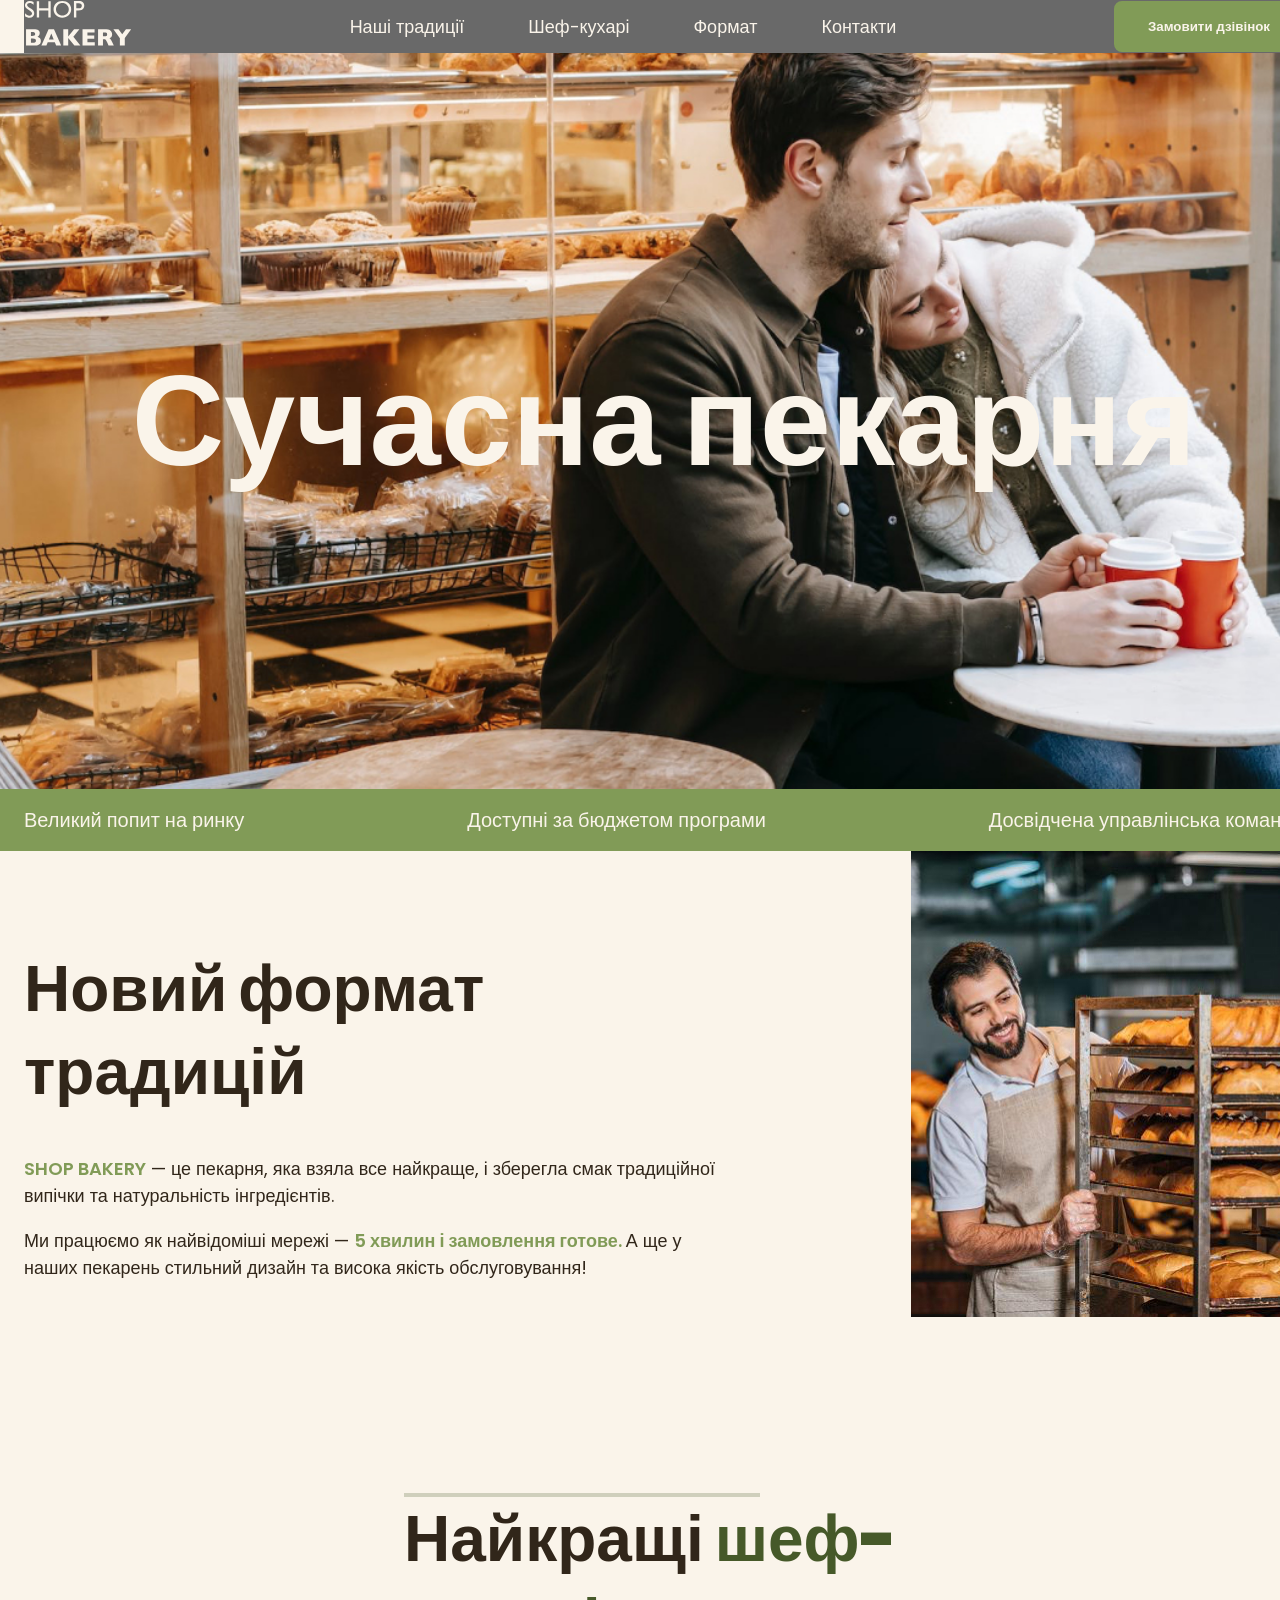
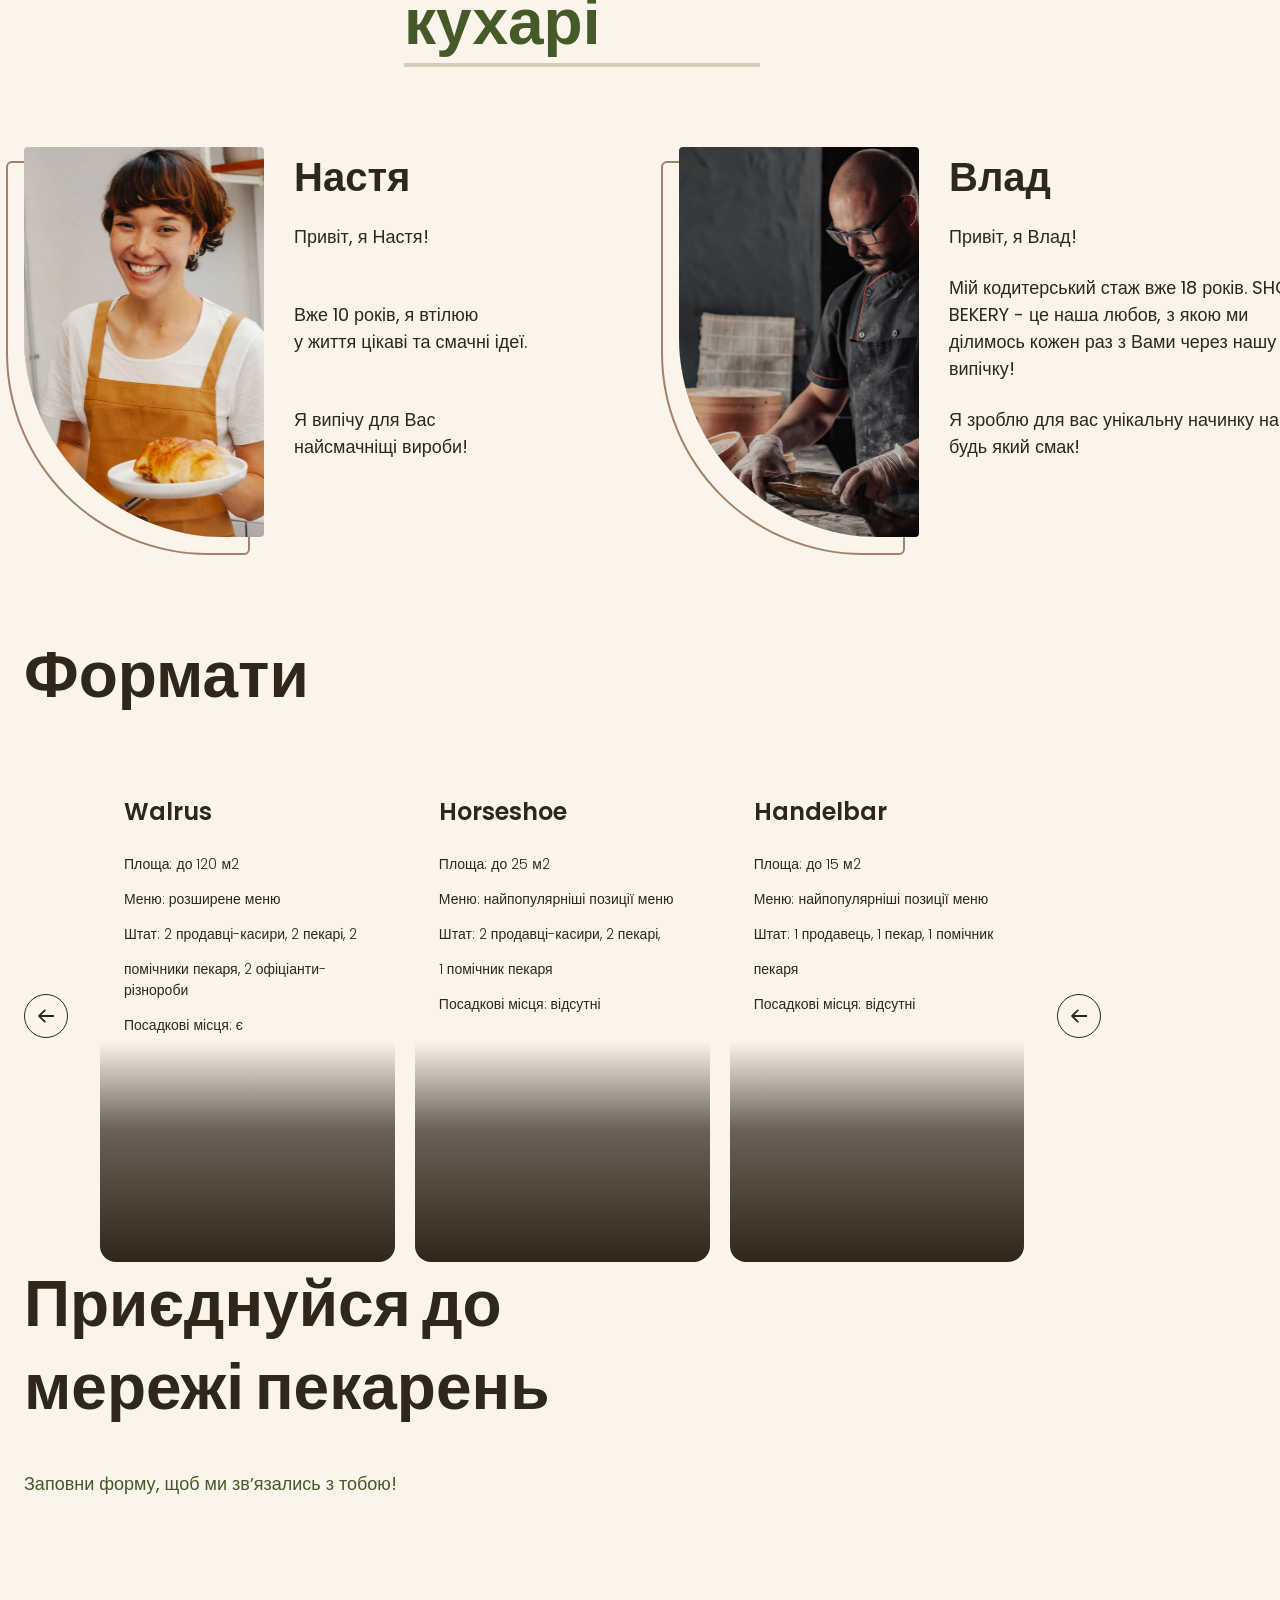
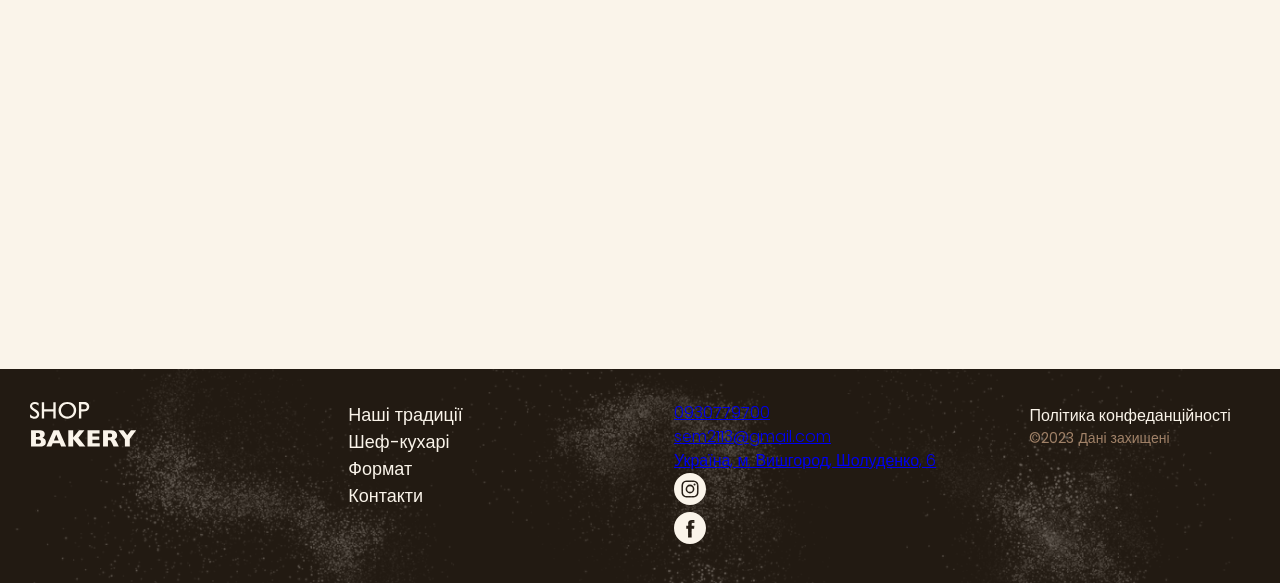
<file: New_pro/index.html>
<!DOCTYPE html>
<html lang="uk">
<head>
    <meta charset="UTF-8"/>
    <meta name="viewport" content="width=device-width, initial-scale=1.0"/>
    <title>My test web</title>
    <!--FONTS-->
    <!--<link rel="preconnect" href="https://fonts.googleapis.com" />
    <link rel="preconnect" href="https://fonts.gstatic.com" crossorigin />
    <link href="https://fonts.googleapis.com/css2?family=Poppins:wght@300;400;600;900&display=swap"
        rel="stylesheet" /> -->
          <!--Style CSS-->
<link rel="stylesheet" href="./css/style.css">
<!--SAM SAYT-->
</head>
<body> 
  <header>
   <div class="container">
    <div class="header-container">
        <nav class="header-nav">
            <a href="./index.html">
                <img src="./images/logo.svg" alt="logotip">
            </a>
        </nav> 
        <ul class="header-menu">
            <li><a class="navigation" href="#our-tradic">Наші традиції</a></li>
            <li><a class="navigation" href="#kuhari">Шеф-кухарі</a></li>
            <li><a class="navigation" href="#formaty">Формат</a></li>
            <li><a class="navigation" href="#contakt">Контакти</a></li>
        </ul>
        <button type="button" class="button">Замовити дзівінок
        </button>
    </div>
   </div>
  </header>
    <main>
        <section class="hero-section">
            <div class="container">
            <h1 class="hero-title"><span class="accent">Сучасна</span> пекарня</h1>
            </div>
        </section>
    <section class="our-tradic"> 
   <div class="container">
        <h2 class="hidden">наші переваги</h2>
            <ul class="tri-menu">
            <li class="tri-menutext">Великий попит на ринку</li>
            <li class="tri-menutext">Доступні за бюджетом програми</li>
            <li class="tri-menutext">Досвідчена управлінська команда</li>
        </ul>
    </div>
    </section>
    <section class=tradical-title id="our-tradic">
        <div class="container">
           <div class="tradition-container"> 
           <div class="tradition-content"> 
            <h2 class="tradical-title section-title">Новий формат традицій</h2>
            <p><span class="uppercase">shop bakery</span> — це пекарня, яка взяла все найкраще, і зберегла смак 
                традиційної випічки та натуральність інгредієнтів.
            </p>
            <p class="our-tradictext limited">
                Ми працюємо як найвідоміші мережі —
                <span class="brand">5 хвилин і замовлення готове. </span>
                А ще у наших пекарень стильний дизайн 
                та висока якість обслуговування!
            </p>
        </div>
            <img src="./images/tip-hleb.jpg" 
            alt="Pekar">
        </div>
        </div>
    </section>
    <div class="container">
        <section class="sections" id="kuhari">
            <h2 class="section-title kuhari-title centered">Найкращі 
                <span class="accent">шеф-кухарі</span></h2>
            <ul class="kuhari-list">
                <li class="kuhari-item">
                    <article class="kuhari-card">
                    <img class="kuhari-photo" src="./images/nastya.jpg" alt="Nastya">
                    <div class="kuhari-text">
                        <h3 class="kuhari-name">Настя</h3>
                        <p>Привіт, я Настя!</p>
                        <p><br>Вже 10 років, я втілюю <br> у життя цікаві та смачні ідеї.</p>
                        <p><br>Я випічу для Вас <br> найсмачніщі вироби!</p>
                    </div>
                   </article> 
               </li>
                <li class="kuhari-item">
                    <article class="kuhari-card">
                    <img class="kuhari-photo" src="./images/vlad.jpg" alt="Vlad">
                    <div class="kuhari-text">
                        <h3 class="kuhari-name">Влад</h3>
                        <p>Привіт, я Влад!</p>
                        <p>Мій кодитерський стаж вже 18 років. SHOP BEKERY - це наша любов, з якою ми ділимось кожен раз з Вами через нашу
                            випічку!</p>
                        <p>Я зроблю для вас унікальну начинку на будь який смак!</p>
                    </div>
                </article>
            </li>
            </ul>
        </section>
    </div>
    <section class="formaty-title sections" id="formaty">
    <div class="container">
            <h2 class="section-title centered">Формати</h2>
           <div class="format-container">
            <button class="carusel-button" type="button">
                <svg width="16" height="16">
                    <use href="./images/icons.svg#icon-arrow">
                    </use>
                </svg>
            </button>
            <ul class="format-list">
                <li class="format-item">
                    <article class="format-card">
                        <h3 class="format-titleu" lang="eu">Walrus</h3>
                        <div class="format-text">
                            <p>Площа: до 120 м2 </p>
                            <p>Меню: розширене меню</p>
                            <p>Штат: 2 продавці-касири, 2 пекарі, 2</p>
                            <p>помічники пекаря, 2 офіціанти-різнороби</p>
                            <p>Посадкові місця: є
                            </p>
                        </div>
                    </article>
                </li>
                <li class="format-item">
                    <article class="format-card">
                        <h3 class="format-titleu" lang="eu">Horseshoe</h3>
                        <div class="format-text">
                            <p>Площа: до 25 м2</p>
                            <p>Меню: найпопулярніші позиції меню</p>
                            <p>Штат: 2 продавці-касири, 2 пекарі, </p>
                            <p>1 помічник пекаря</p>
                            <p>Посадкові місця: відсутні</p>
                        </div>
                    </article>
                </li>
                <li class="format-item">
                    <article class="format-card">
                        <h3 class="format-titleu" lang="eu">Handelbar</h3>
                        <div class="format-text">
                            <p>Площа: до 15 м2</p>
                            <p> Меню: найпопулярніші позиції меню</p>
                            <p>Штат: 1 продавець, 1 пекар, 1 помічник</p>
                            <p>пекаря</p>
                            <p>Посадкові місця: відсутні</p>
                        </div>
                    </article>
                </li>
            </ul>
            <button class="carusel-button" type="button">
                <svg width="16" height="16">
                    <use href="./images/icons.svg#icon-arrow">
                    </use>
                </svg>
            </button>
           </div>
        </div>
    </section>
       <section class="contact-section sections" id="contakt">
        <div class="container">
            <div class="contact-container">
                <div class="contact-form">
                    <h2 class="section-title contact">Приєднуйся до мережі пекарень</h2>
                    <p class="contact-forma">Заповни форму, щоб ми звʼязались з тобою!</p>
                </div>
                <!--FORMA-->
            <iframe class="contact-map"
                src="https://www.google.com/maps/embed?pb=!1m18!1m12!1m3!1d2440.4319599030505!2d30.493995447582705!3d50.588679158994964!2m3!1f0!2f0!3f0!3m2!1i1024!2i768!4f13.1!3m3!1m2!1s0x40d4d4a76aed413f%3A0xf965df0b17102c24!2z0LLRg9C70LjRhtGPINCo0L7Qu9GD0LTQtdC90LrQsCwgNiwg0JLQuNGI0LPQvtGA0L7QtCwg0JrQuNGX0LLRgdGM0LrQsCDQvtCx0LsuLCAwNzMwMQ!5e0!3m2!1suk!2sua!4v1700042320999!5m2!1suk!2sua"
                width="603" 
                height="595" 
                allowfullscreen="" 
                loading="lazy" 
                referrerpolicy="no-referrer-when-downgrade">
            </iframe>
            </div>
        </div>
      </section>
  </main>
<footer class="footer">
<div class="container">
    <div class="footer-container">
        <nav class="footer-nav">
            <div class="footer-logo">
                <a href="#"></a>
                    <img src="./images/logo.svg" alt="logo">
            </div>
            <ul class="footer-menu">
                <li><a class="navigation" href="#"> Наші традиції</a></li>
                <li><a class="navigation" href="#"> Шеф-кухарі</a></li>
                <li><a class="navigation" href="#"> Формат</a></li>
                <li><a class="navigation" href="#"> Контакти</a></li>
            </ul>
        </nav>
        <address class="footer-adress">
            <ul class="adress-list">
                <li class="adress-link"><a href="tel:+380930779700">0930779700</a>
                </li>
                <li class="adress-link"><a href="mailto:sem2113@gmail.com">sem2113@gmail.com</a>
                </li>
                <li class="adress-link"><a
                        href="https://www.google.com/maps/place/%D0%B2%D1%83%D0%BB%D0%B8%D1%86%D1%8F+%D0%A8%D0%BE%D0%BB%D1%83%D0%B4%D0%B5%D0%BD%D0%BA%D0%B0,+6,+%D0%92%D0%B8%D1%88%D0%B3%D0%BE%D1%80%D0%BE%D0%B4,+%D0%9A%D0%B8%D1%97%D0%B2%D1%81%D1%8C%D0%BA%D0%B0+%D0%BE%D0%B1%D0%BB.,+07301/@50.5882596,30.4916842,17z/data=!4m15!1m8!3m7!1s0x40d4d4a769b52859:0x7d089a79fef88a2c!2z0LLRg9C70LjRhtGPINCo0L7Qu9GD0LTQtdC90LrQsCwgNiwg0JLQuNGI0LPQvtGA0L7QtCwg0JrQuNGX0LLRgdGM0LrQsCDQvtCx0LsuLCAwNzMwMQ!3b1!8m2!3d50.5882562!4d30.4942591!16s%2Fg%2F11c4swjvzg!3m5!1s0x40d4d4a76aed413f:0xf965df0b17102c24!8m2!3d50.5884881!4d30.4946918!16s%2Fg%2F1vfp24b7?authuser=0&entry=ttu"
                        target="_blank">Україна, м. Вишгород, Шолуденко, 6</a>
                </li>
                <li class="adress-link"><a href="https://www.instagram.com
                        " target="_blank">
                        <svg class="adress-icon" width="32" height="32">
                            <use href="./images/icons.svg#icon-instagram">
                            </use>
                        </svg>
                    </a>
                </li>
                <li class="adress-link"><a href="https://facebook.com" target="_blank">
                        <svg class="adress-icon" width="32" height="32">
                            <use href="./images/icons.svg#icon-facebook">
                            </use>
                        </svg>
                    </a>
                </li>
            </ul>
            <div class="adress-info">
                <a class="adress-link" href="#">Політика конфеданційності</a>
                <p class="adress-copyright">&copy;2023 Дані захищені</p>
            </div>
        </address>
    </div>
</div>
</footer>
</body>
</html>
</file>
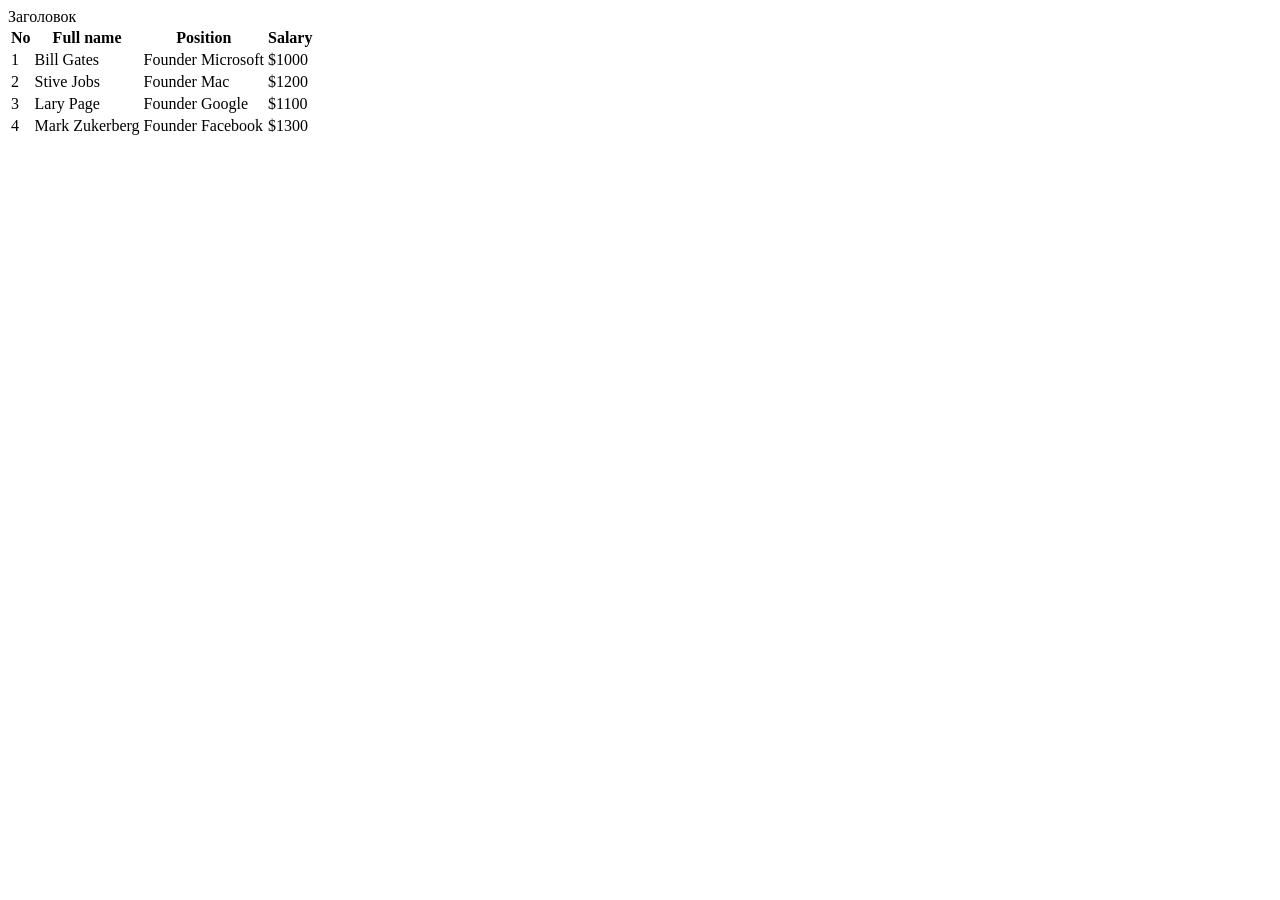
<file: New_pro/test.html>
<!DOCTYPE html>
<html lang="en">
<head>
    <meta charset="UTF-8">
    <meta name="viewport" content="width=device-width, initial-scale=1.0">
    <title>Document</title>
</head>
<body>
     <!--Test talble-->
     <caption>Заголовок</caption>
  <table>
    <thead>
        <tr>
            <th>No</th>
            <th>Full name</th>
            <th>Position</th>
            <th>Salary</th>
        </tr>
    </thead>
    <tbody>
        <tr>
            <td>1</td>
            <td>Bill Gates</td>
            <td>Founder Microsoft</td>
            <td>$1000</td>
        </tr>
        <tr>
            <td>2</td>
            <td>Stive Jobs</td>
            <td>Founder Mac</td>
            <td>$1200</td>
        </tr>
        <tr>
            <td>3</td>
            <td>Lary Page</td>
            <td>Founder Google </td>
            <td>$1100</td>
        </tr>
        <tr>
            <td>4</td>
            <td>Mark Zukerberg</td>
            <td>Founder Facebook</td>
            <td>$1300</td>
        </tr>
    </tbody>
  </table>
</body>
</html>
</file>
<file: New_pro/css/style.css>
@font-face {
  font-display: swap; 
  font-family: 'Poppins';
  font-style: normal;
  font-weight: 300;
  src: url('../fonts/poppins-v20-latin-300.woff2') format('woff2'); 
}
@font-face {
  font-display: swap;
  font-family: 'Poppins';
  font-style: normal;
  font-weight: 400;
  src: url('../fonts/poppins-v20-latin-regular.woff2') format('woff2');
}
@font-face {
  font-display: swap;
  font-family: 'Poppins';
  font-style: normal;
  font-weight: 600;
  src: url('../fonts/poppins-v20-latin-600.woff2') format('woff2');
}
@font-face {
  font-display: swap; 
  font-family: 'Poppins';
  font-style: normal;
  font-weight: 900;
  src: url('../fonts/poppins-v20-latin-900.woff2') format('woff2');
}

:root
{--color-brand: #819B57;
  --color-fa: #FAF4EA;
  --color-dark: #31261A;
  --color-polosa: #CFCFBC;
  --color-photo-pol: #A18268;
}

.container
{
  width: 100%;
  max-width: 1288px;
  margin: 0 auto;
  padding: 0 24px;
}

/*BASE*/

*,
*::after
*::before
{
box-sizing: border-box;
}
/*.sections
{
  padding: 48px 0;
}*/

body
{
  background-color: var(--color-fa);
  color: var(--color-dark);
  font-family: 'Poppins' , sans-serif;
  font-size: 18px;
  font-weight: 400;
  line-height: 1.5;
  margin: 0;
}
/*Hedader flexbox*/

.header-container
{
  display: flex;
  align-items: center;
  gap: 40px;
  background-color: dimgrey; /*remove*/
}
.header-nav
{
  display: flex;
  align-items: center;
  flex-grow: 1;
  gap: 40px;
}
.header-menu
{
  display: flex;
  align-items: center;
  gap: 64px;
  flex-grow: 1;
  /*justify-content: center;*/
}

.hidden
{position:absolute;
left:-10000px;
top:auto;
width:1px;
height:1px;
overflow:hidden;
}
  p,
  h1,
  h2,
  h3,
  h4,
  h5,
  h6 
  {
    margin-top: 0;
  }
  a
  {
    display: inline-block;
  }


/*Adressa*/

address
{
  font-style: normal;
}

ul {
  list-style: none;
  padding: 0;
  margin: 0;
}

/*Knopki*/

.button
{
  color: #FAF4EA;
  border: 2px solid var(--color-brand);  
  background-color: var(--color-brand);
  border-radius: 8px;
  cursor: pointer;
  font-weight: 600;
  padding: 16px 32px;
}
.button:hover
{
  background-color: transparent;
  border: 2px solid var(--color-brand);
  color: #465929;
}

/*Menu*/

.navigation
{
  color: var(--color-fa);
  text-decoration: none;
}
.navigation:hover
{
color: var(--color-brand);
}

/*Verh*/
.hero-section
{
  padding: 272px 0px;
  background-image: url(../images/image1559.jpg);
  background-repeat: no-repeat;
  background-position: center top;
  background-size: cover;
  background-attachment: fixed; /*scroll;*/
}
.hero-title
{
  color: var(--color-fa);
  text-align: center;
  font-size: 128px;
  font-weight: 900;
  margin-bottom: 0;
}
.hero-title.accent
{
  color: var(--color-brand);
}
.tri-menu {
  display: flex;
  justify-content: space-between;
  gap: 40px;
}
  
.tri-menutext {
  color: var(--color-fa);
  font-size: 20px;
  font-weight: 300;
}

/*KUHARI*/

.section-title
{
  color: var(--color-dark);
  font-size: 64px;
  font-weight: 900;
  line-height: 1.3;
  padding-top: 96px;
 }
.section-title .centered
{
  text-align: center;
}
.kuhari-title
{
  max-width: 520px;
  margin: 80px auto;
}
.kuhari-title::after
{
  display: block;
  content: '';
  width: 352px;
  border: 2px solid var(--color-polosa)
}
.kuhari-title::before
{
  display: block;
  content: '';
  width: 352px;
  border: 2px solid var(--color-polosa)
}
.kuhari-list {
  display: flex;
  gap: 40px 30px;
  /*flex-wrap: wrap;*/
}
.kuhari-item{
  flex-basis: calc(100% - 30px / 2);
}
.kuhari-card{
  display: flex;
  gap: 30px;
}
.kuhari-photo 
{
  box-shadow: -16px 16px 0 0 var(--color-fa), -16px 16px 0 2px var(--color-photo-pol);
  border-radius: 4px 4px 4px 200px;
  height: 390px;
  width: 240px;
}
.kuhari-name
{
  font-size: 40px;
  font-weight: 600;
  margin-bottom: 16px;
}
.kuhari-text p
{
margin-bottom: 24px;
}
.kuhari-text p:last-child {
  margin-bottom: 0;
}
.section-title .accent
{
  color: #465929;
}

/* Our-tradic */

.tradition-container
{
  display: flex;
  justify-content: space-between;
  gap: 40px;
}
.tradition-content
{
  max-width: 710px;
}
.our-tradic
{
  background-color: var(--color-brand);
  padding: 16px 0;
}
.uppercase 
{
  color: var(--color-brand);
  text-transform: uppercase;
  font-weight: 600;
}
.our-tradictext .limited
{
  max-width: 340px;
}
.tradical-title 
{
  margin-bottom: 42px;
  
}
.uppercase
{
  margin-bottom: 42px;
}
  .our-tradictext .brand 
{
  color: var(--color-brand);
  font-weight: 600;
}

/*FORMATS*/

.format-title {
  margin-bottom: 80px;
}

.format-titleu {
  font-size: 24px;
  font-weight: 600;
}

.format-container {
  display: flex;
  gap: 32px;
  align-items: center;
}

.format-list {
  display: flex;
  gap: 20px;
  flex-wrap: wrap;
}

.format-card {
  height: 444px;
  padding: 24px;
  background-image: linear-gradient(180deg,
      rgba(49, 38, 26, 0) 55.21%,
      rgba(49, 38, 26, 0.71) 72.92%,
      var(--color-dark) 100%);
  border-radius: 16px;
}

.format-item {
  flex-basis: calc((100% - 40px) / 3);
}

.format-text {
  font-size: 14px;
  font-weight: 300;
}

/*Karusel-Arrow*/

.carusel-button {
  display: flex;
  align-items: center;
  justify-content: center;
  width: 44px;
  padding: 0;
  height: 44px;
  border-radius: 50%;
  flex-shrink: 0;
  background-color: transparent;
  border: 1px solid #31261A;
  cursor: pointer;
  fill: var(--color-dark);
}

.carusel-button:hover {
  background-color: var(--color-dark);
  fill: var(--color-fa);
}
/*CONTACT FORMA*/

.section-title.contact
{
  padding: 0;
  margin-bottom: 42px;
}
.contact-container{
  display: flex;
  gap: 32px;
}
.contact-form {
  padding: 0;
}
.contact-map {
flex-shrink: 0;
border: none;
border-radius: 16px;
}

/*CONTACT SECTION*/

.contact-section
{
  margin-bottom: 16px;
  padding-bottom: 96px;
}
.contact-forma
{
  color: #465929;
}

/*Footer*/
.footer
{
  background-image: url(../images/footerfon.png);
  background-color: var(--color-dark);
  background-size: cover;
  background-repeat: no-repeat;
  background-position: center;
  padding: 32px 0;
}
.footer-container
{
  display: flex;
  gap: 20px;
}
.footer-nav, .footer-adress
{
  flex-basis: 50%;
  display: flex;
  gap: 20px;
}
.footer-logo, .footer-menu
{
  flex-grow: 1;
}
.adress-list, .adress-info
{
  flex-grow: 1;
}
.adress-link {
  text-decoration: none;
  font-size: 16px;
  font-weight: 300;
  color: var(--color-fa);
}
.adress-link:hover {
  color: var(--color-brand);
}


.adress-icon {
  fill: var(--color-fa);
  /*заливка кольором*/
  /*stroke: aqua; /*обводка*/
}

.adress-icon:hover {
  fill: var(--color-brand);
}

.adress-copyright {
  font-size: 14px;
  font-weight: 400;
  color: #A18268;
}
</file>
